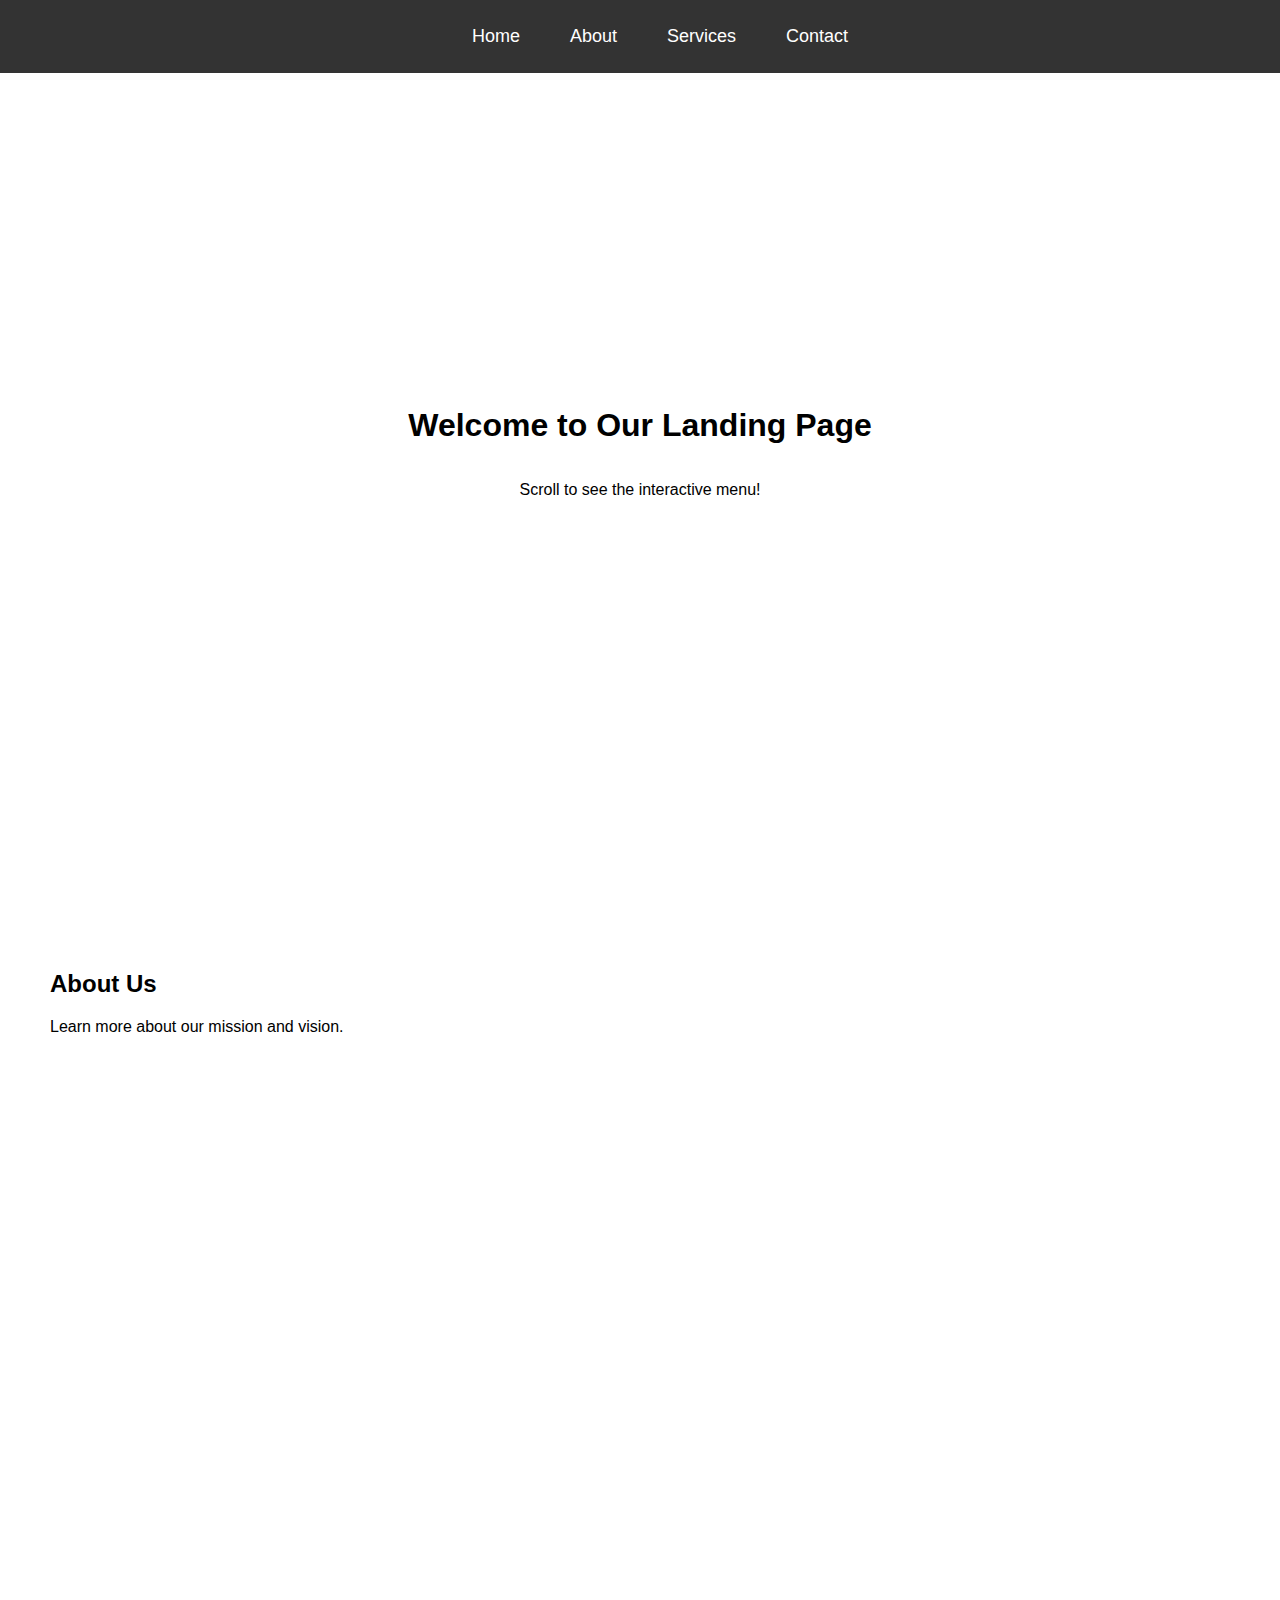
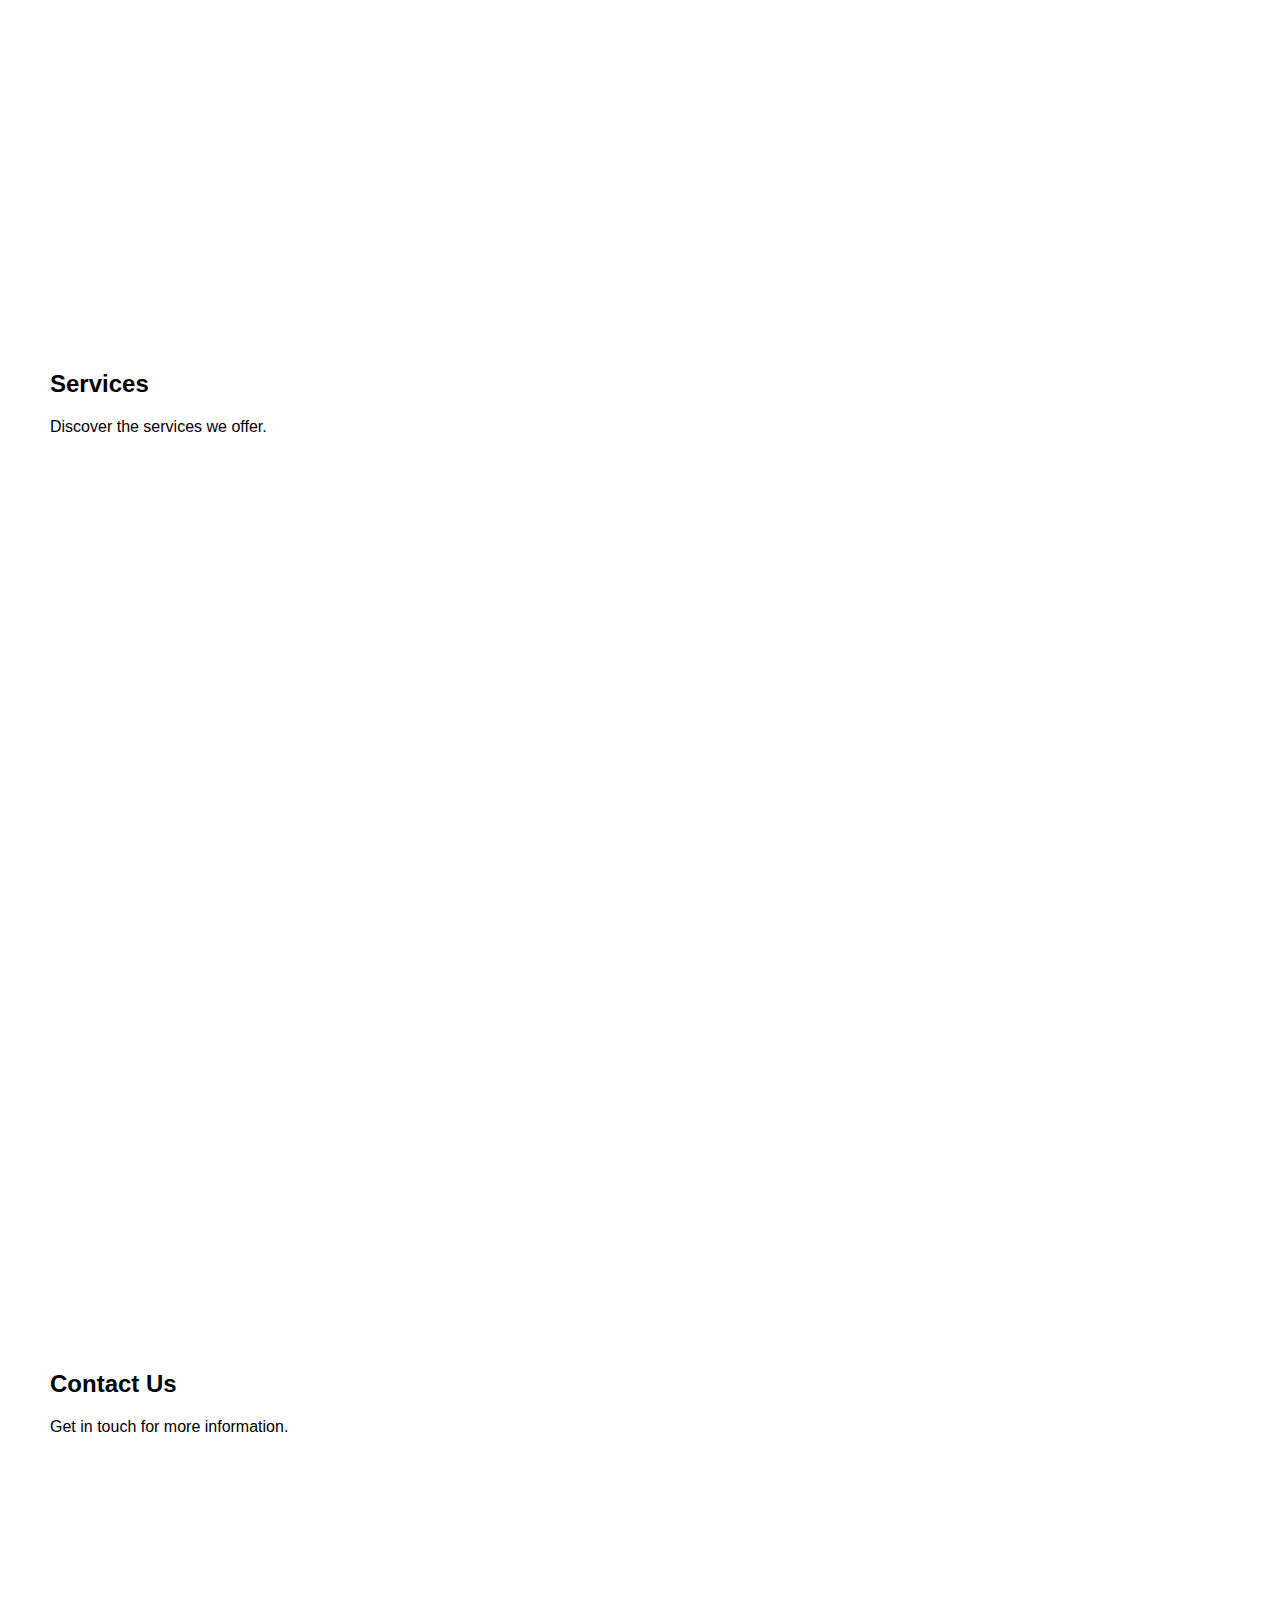
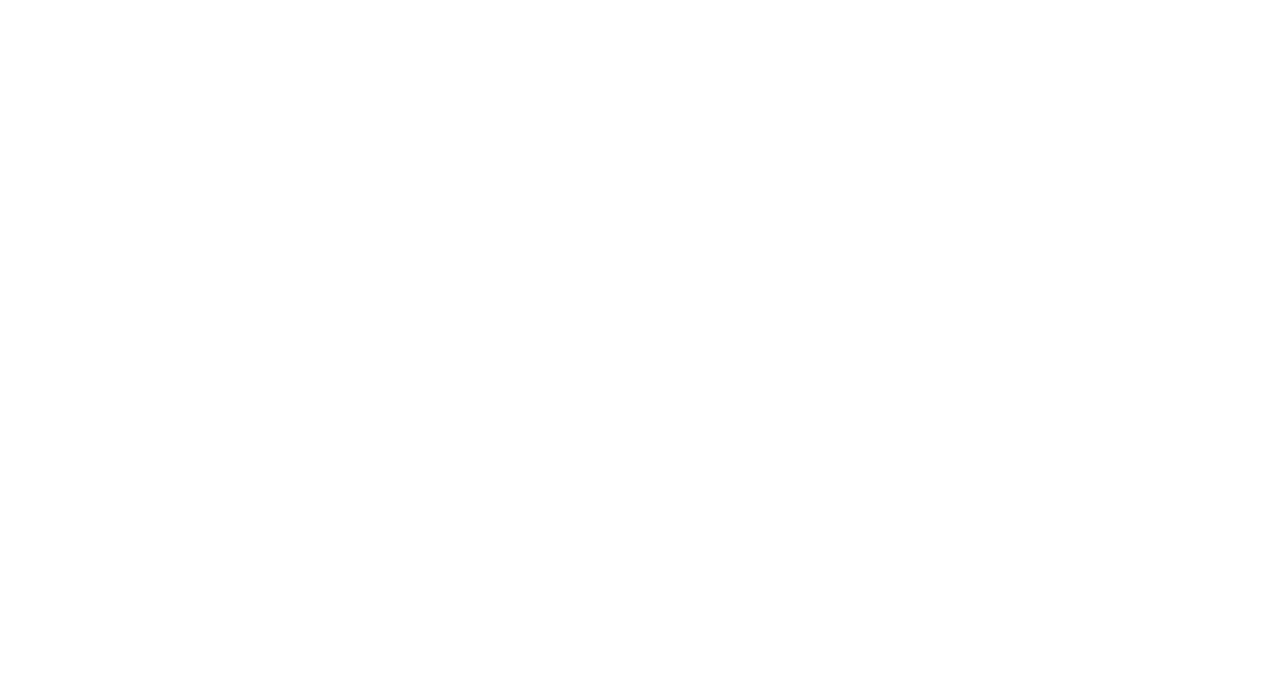
<file: web development/task 1/index.html>
<!DOCTYPE html>
<html lang="en">
<head>
    <meta charset="UTF-8">
    <meta name="viewport" content="width=device-width, initial-scale=1.0">
    <title>Responsive Landing Page</title>
    <link rel="stylesheet" href="styles.css">
</head>
<body>
    <nav class="navbar">
        <ul class="nav-menu">
            <li><a href="#home">Home</a></li>
            <li><a href="#about">About</a></li>
            <li><a href="#services">Services</a></li>
            <li><a href="#contact">Contact</a></li>
        </ul>
    </nav>

    <header id="home">
        <h1>Welcome to Our Landing Page</h1>
        <p>Scroll to see the interactive menu!</p>
    </header>

    <section id="about">
        <h2>About Us</h2>
        <p>Learn more about our mission and vision.</p>
    </section>

    <section id="services">
        <h2>Services</h2>
        <p>Discover the services we offer.</p>
    </section>

    <section id="contact">
        <h2>Contact Us</h2>
        <p>Get in touch for more information.</p>
    </section>

    <script src="script.js"></script>
</body>
</html>
</file>
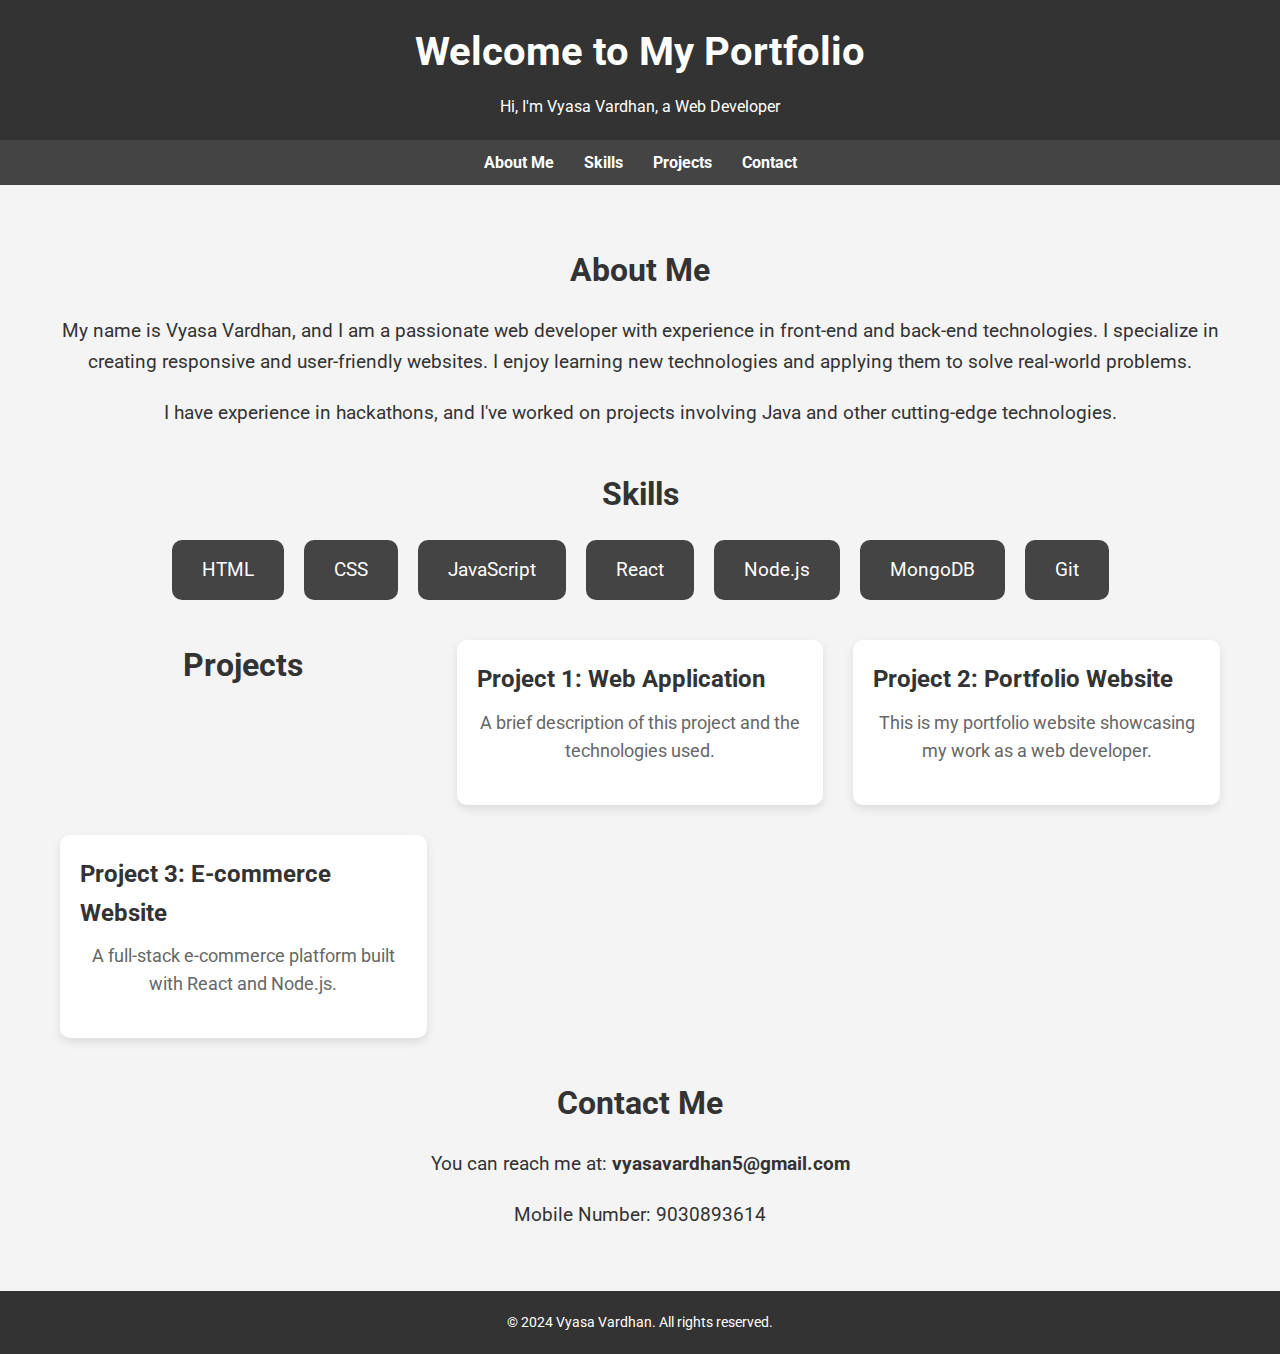
<file: web development/task 4/index.html>
<!DOCTYPE html>
<html lang="en">
<head>
	<meta charset="UTF-8">
	<meta name="viewport" content="width=device-width, initial-scale=1.0">
	<title>My Portfolio</title>
	<link href="https://fonts.googleapis.com/css2?family=Roboto:wght@400;700&display=swap" rel="stylesheet">
	<style>
		/* General Styles */
		* {
			margin: 0;
			padding: 0;
			box-sizing: border-box;
		}
		body {
			font-family: 'Roboto', sans-serif;
			background-color: #f4f4f4;
			color: #333;
			line-height: 1.6;
		}

		/* Header Styles */
		header {
			background-color: #333;
			color: white;
			padding: 20px 0;
			text-align: center;
		}
		header h1 {
			font-size: 2.5em;
			margin-bottom: 10px;
		}

		/* Navigation Styles */
		nav {
			display: flex;
			justify-content: center;
			background-color: #444;
			padding: 10px 0;
		}
		nav a {
			color: white;
			text-decoration: none;
			margin: 0 15px;
			font-weight: bold;
		}
		nav a:hover,
		nav a:focus {
			text-decoration: underline;
		}

		/* Section Styles */
		.container {
			max-width: 1200px;
			margin: 0 auto;
			padding: 20px;
		}
		.section {
			margin: 40px 0;
		}
		.section h2 {
			font-size: 2em;
			color: #333;
			text-align: center;
			margin-bottom: 20px;
		}
		.section p {
			font-size: 1.2em;
			text-align: center;
			margin-bottom: 20px;
		}

		/* Skills Section */
		.skills ul {
			display: flex;
			justify-content: center;
			flex-wrap: wrap;
			gap: 20px;
			list-style: none;
			padding: 0;
		}
		.skills li {
			background-color: #444;
			color: white;
			padding: 15px 30px;
			border-radius: 10px;
			font-size: 1.2em;
		}

		/* Projects Section */
		.projects {
			display: grid;
			grid-template-columns: repeat(auto-fit, minmax(300px, 1fr));
			gap: 30px;
		}
		.project-card {
			background-color: white;
			padding: 20px;
			border-radius: 10px;
			box-shadow: 0 4px 10px rgba(0, 0, 0, 0.1);
		}
		.project-card h3 {
			font-size: 1.5em;
			color: #333;
			margin-bottom: 10px;
		}
		.project-card p {
			font-size: 1.1em;
			color: #666;
		}

		/* Contact Section */
		#contact a {
			color: #333;
			text-decoration: none;
			font-weight: bold;
		}
		#contact a:hover,
		#contact a:focus {
			text-decoration: underline;
		}

		/* Footer Styles */
		footer {
			background-color: #333;
			color: white;
			padding: 20px;
			text-align: center;
			font-size: 0.9em;
		}
	</style>
</head>
<body>

	<!-- Header Section -->
	<header>
		<h1>Welcome to My Portfolio</h1>
		<p>Hi, I'm Vyasa Vardhan, a Web Developer</p>
	</header>
	
	<!-- Navigation Bar -->
	<nav>
		<a href="#about-me">About Me</a>
		<a href="#skills">Skills</a>
		<a href="#projects">Projects</a>
		<a href="#contact">Contact</a>
	</nav>

	<!-- Main Content -->
	<div class="container">
		<!-- About Me Section -->
		<section id="about-me" class="section">
			<h2>About Me</h2>
			<p>
				My name is Vyasa Vardhan, and I am a passionate web developer with experience in front-end and back-end technologies. I specialize in creating responsive and user-friendly websites. I enjoy learning new technologies and applying them to solve real-world problems.
			</p>
			<p>
				I have experience in hackathons, and I've worked on projects involving Java and other cutting-edge technologies.
			</p>
		</section>
		
		<!-- Skills Section -->
		<section id="skills" class="section skills">
			<h2>Skills</h2>
			<ul>
				<li>HTML</li>
				<li>CSS</li>
				<li>JavaScript</li>
				<li>React</li>
				<li>Node.js</li>
				<li>MongoDB</li>
				<li>Git</li>
			</ul>
		</section>

		<!-- Projects Section -->
		<section id="projects" class="section projects">
			<h2>Projects</h2>
			<div class="project-card">
				<h3>Project 1: Web Application</h3>
				<p>A brief description of this project and the technologies used.</p>
			</div>
			<div class="project-card">
				<h3>Project 2: Portfolio Website</h3>
				<p>This is my portfolio website showcasing my work as a web developer.</p>
			</div>
			<div class="project-card">
				<h3>Project 3: E-commerce Website</h3>
				<p>A full-stack e-commerce platform built with React and Node.js.</p>
			</div>
		</section>

		<!-- Contact Section -->
		<section id="contact" class="section">
			<h2>Contact Me</h2>
			<p>You can reach me at: <a href="mailto:vyasavardhan5@gmail.com">vyasavardhan5@gmail.com</a></p>
			<p>Mobile Number: 9030893614</p>
		</section>
	</div>

	<!-- Footer Section -->
	<footer>
		<p>&copy; 2024 Vyasa Vardhan. All rights reserved.</p>
	</footer>
</body>
</html>
</file>
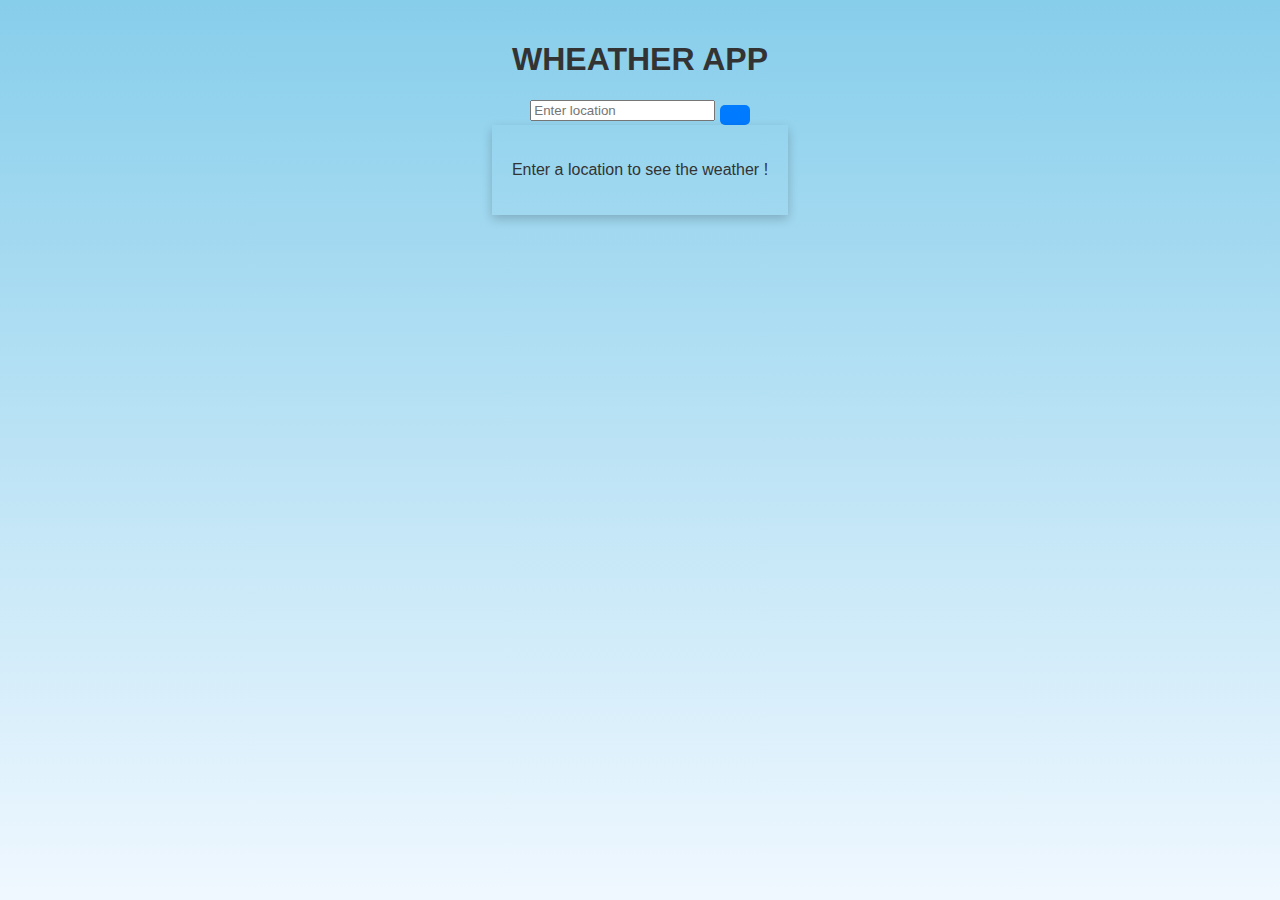
<file: web development/task 5/index.html>
<html lang="em">
<head>
	<meta charset="UTF-8">
	<meta name="viewport" content="width-device-width, initial=scale=1.0">
	<title>WHETHER APP</title>
	<style>
		body{
			font-family:Arial, sans-serif;
			text-align: center;
			margin: 0;
			padding: 0;
			background: linear-gradient(to bottom, #87CEEB, #f0f8ff);
			color: #333;
		}
		.weather-app{
			padding: 20px;
		}
		.input-container{
			margin-bottomL 20px;
		}
		.weather-card{
			display: inline-block;
			padding: 20px;
			border-radius: #fff;
			box-shadow: 0 4px 10px rgba(0,0,0,0.2);
		}
		.wheather-info{
			margin-top: 20px;
		}
		button{
			background-color: #007BFF;
			color: white;
			border: none;
			padding: 10px 15px;
			border-radius: 5px;
			corsor: pointer;
		}
		button.hover{
			background-color: #0056b3;
		}
	</style>
	</head>
	<body>
		<div class="weather-app">
			<h1> WHEATHER APP </h1>
			<div class="input-xontainer">
				<input type="text" id="location" placeholder="Enter location" ?>
				<button onclick="fetchWeather()" GER WHEATHER </button>
			</div>
			<div class="weather-card" id="weather-card">
				<p id="weatherInfo"> Enter a location to see the weather ! </p>
			</div>
		</div>
		<script src="app.js"></script>
	</body>
</html>
</file>
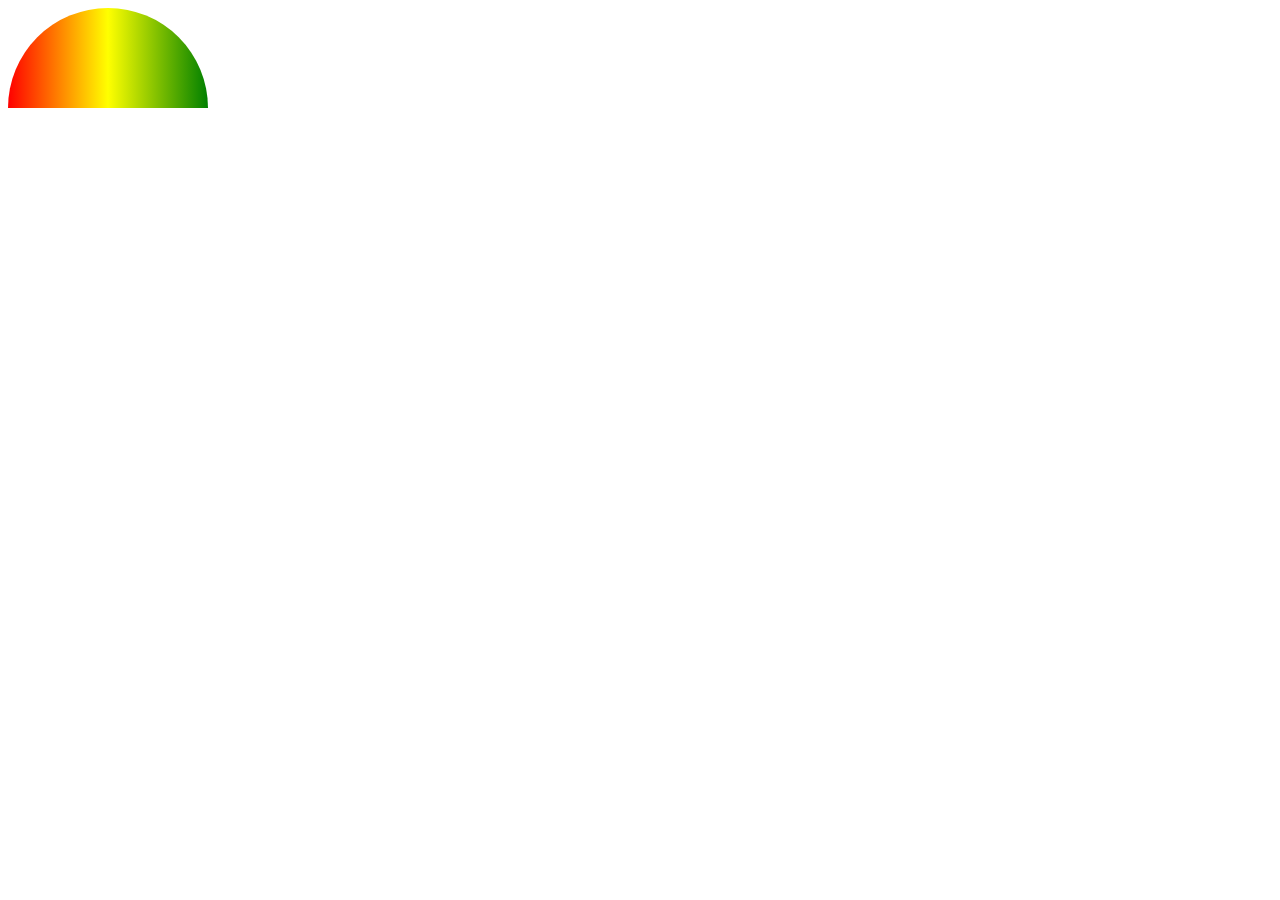
<file: web development/task 2/gradient_half_circle.html>
<!DOCTYPE html>
<html lang="en">
<head>
  <meta charset="UTF-8">
  <meta name="viewport" content="width=device-width, initial-scale=1.0">
  <title>Gradient Half Circle</title>
  <style>
    .half-circle {
      width: 200px;
      height: 100px;
      background: linear-gradient(90deg, red, yellow, green);
      border-top-left-radius: 100px;
      border-top-right-radius: 100px;
      border-bottom-left-radius: 0;
      border-bottom-right-radius: 0;
    }
  </style>
</head>
<body>
  <div class="half-circle"></div>
</body>
</html>
</file>
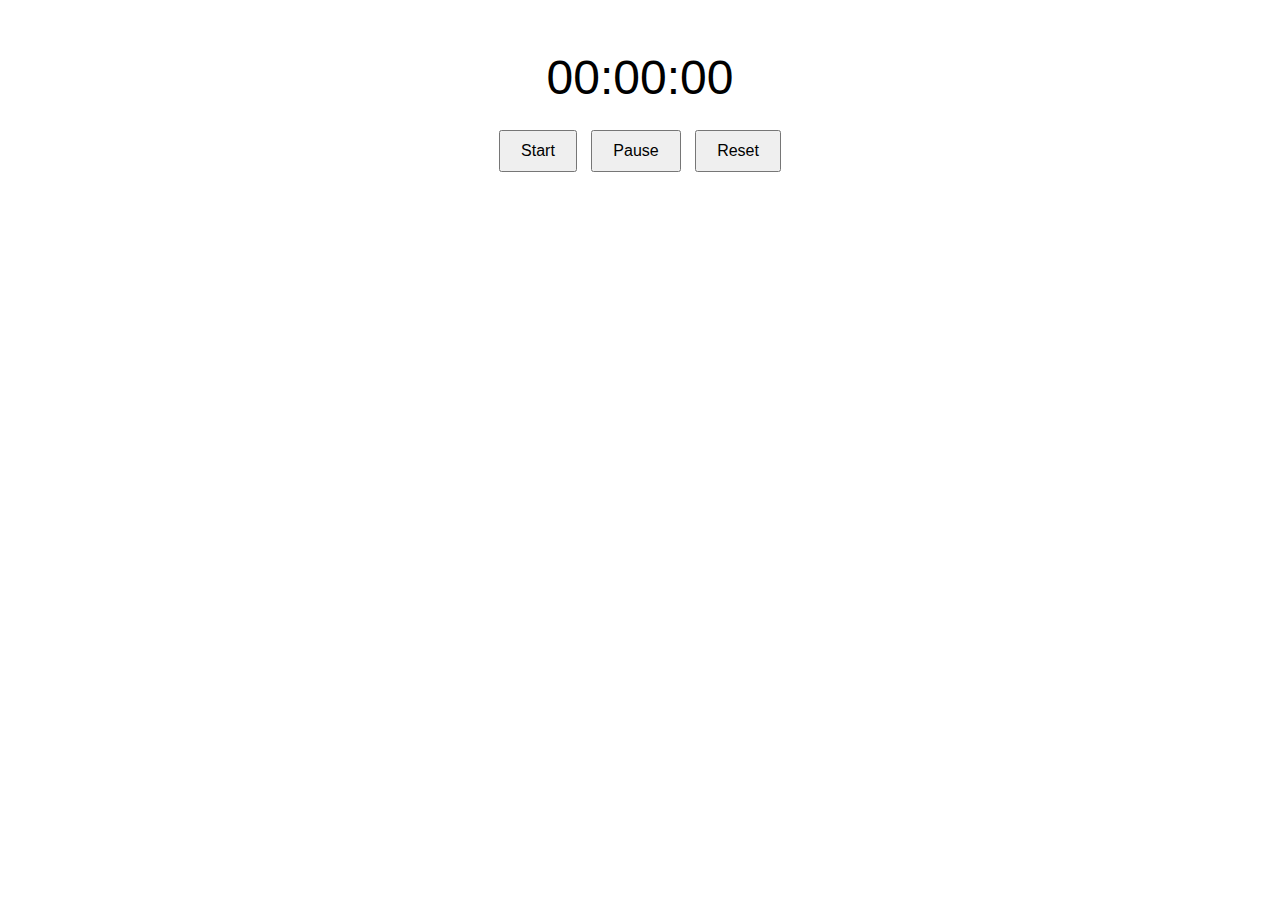
<file: web development/task 2/stopwatch.html>
<!DOCTYPE html>
<html lang="en">
<head>
  <meta charset="UTF-8">
  <meta name="viewport" content="width=device-width, initial-scale=1.0">
  <title>Stopwatch</title>
  <style>
    body {
      font-family: Arial, sans-serif;
      text-align: center;
      margin: 50px;
    }
    .timer {
      font-size: 3em;
      margin-bottom: 20px;
    }
    button {
      margin: 5px;
      padding: 10px 20px;
      font-size: 1em;
    }
    .laps {
      margin-top: 20px;
      text-align: left;
    }
  </style>
</head>
<body>
  <div class="timer">00:00:00</div>
  <button onclick="startTimer()">Start</button>
  <button onclick="pauseTimer()">Pause</button>
  <button onclick="resetTimer()">Reset</button>
  <div class="laps"></div>

  <script>
    let timer = 0, intervalId, running = false;
    const timerDisplay = document.querySelector('.timer');
    const lapsDiv = document.querySelector('.laps');

    function updateTimerDisplay() {
      const hrs = String(Math.floor(timer / 3600)).padStart(2, '0');
      const mins = String(Math.floor((timer % 3600) / 60)).padStart(2, '0');
      const secs = String(timer % 60).padStart(2, '0');
      timerDisplay.textContent = `${hrs}:${mins}:${secs}`;
    }

    function startTimer() {
      if (running) return;
      running = true;
      intervalId = setInterval(() => {
        timer++;
        updateTimerDisplay();
      }, 1000);
    }

    function pauseTimer() {
      clearInterval(intervalId);
      running = false;
    }

    function resetTimer() {
      pauseTimer();
      timer = 0;
      updateTimerDisplay();
      lapsDiv.innerHTML = '';
    }

    function lap() {
      const lapTime = document.createElement('div');
      lapTime.textContent = timerDisplay.textContent;
      lapsDiv.appendChild(lapTime);
    }
  </script>
</body>
</html>
</file>
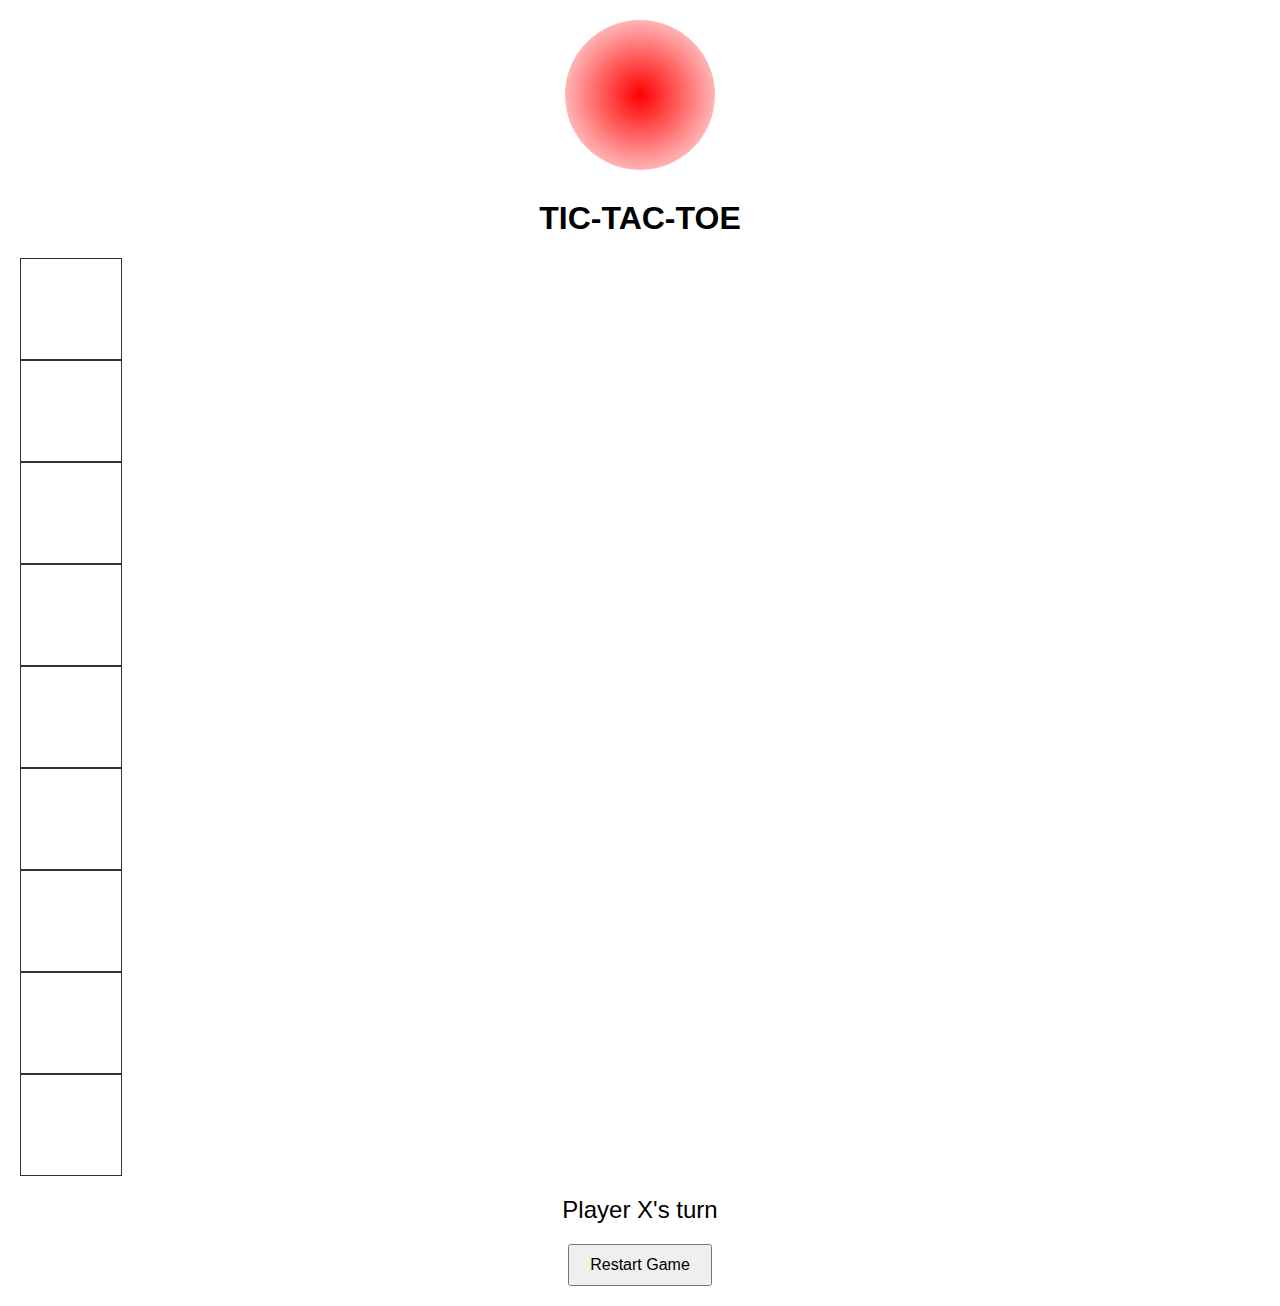
<file: web development/task 3/tic_tac_toe_with_gradient.html>
<!DOCTYPE html>
<html lang="en">
<head>
	<meta charset="UTF-8">
	<meta name="viewport" content="width=device-width, initial-scale=1.0">
	<title>TIC - TOC WEB APPLICATION</title>
	<style>
		body {
			font-family: Arial, sans-serif;
			text-align: center;
			margin: 20px;
		}
		.gradient-container {
			display: flex;
			justify-content: center;
			margin-bottom: 30px;
		}
		.circle {
			width: 150px;
			height: 150px;
			background: radial-gradient(circle, rgba(255,0,0,1), rgba(255,0,0,0));
			border-radius: 50%;
		}
		.cell {
			width: 100px;
			height: 100px;
			font-size: 2em;
			display: flex;
			align-items: center;
			justify-content: center;
			border: 1px solid #333;
			cursor: pointer;
		}
		.cell.taken {
			pointer-events: none;
		}
		.status {
			margin-top: 20px;
			font-size: 1.5em;
		}
		button {
			margin-top: 20px;
			padding: 10px 20px;
			font-size: 1em;
		}
	</style>
</head>
<body>
	<div class="gradient-container">
		<div class="circle"></div>
	</div>
	
	<h1>TIC-TAC-TOE</h1>
	<div class="board">
		<div class="cell" onclick="makeMove(this, 0)"></div>
		<div class="cell" onclick="makeMove(this, 1)"></div>
		<div class="cell" onclick="makeMove(this, 2)"></div>
		<div class="cell" onclick="makeMove(this, 3)"></div>
		<div class="cell" onclick="makeMove(this, 4)"></div>
		<div class="cell" onclick="makeMove(this, 5)"></div>
		<div class="cell" onclick="makeMove(this, 6)"></div>
		<div class="cell" onclick="makeMove(this, 7)"></div>
		<div class="cell" onclick="makeMove(this, 8)"></div>
	</div>
	<div class="status"></div>
	<button onclick="resetGame()">Restart Game</button>
	
	<script>
		const board = Array(9).fill(null);
		let currentPlayer = "X";
		const statusDiv = document.querySelector('.status');
		
		function checkWinner() {
			const winningCombos = [
				[0,1,2], [3,4,5], [6,7,8],
				[0,3,6], [1,4,7], [2,5,8],
				[0,4,8], [2,4,6]
			];
			for (const combo of winningCombos) {
				const [a, b, c] = combo;
				if (board[a] && board[a] === board[b] && board[a] === board[c]) {
					return board[a];
				}
			}
			return board.includes(null) ? null : "Tie";
		}
		
		function makeMove(cell, index) {
			if (board[index]) return;
			board[index] = currentPlayer;
			cell.textContent = currentPlayer;
			cell.classList.add('taken');
			
			const winner = checkWinner();
			if (winner) {
				statusDiv.textContent = winner === "Tie" ? "It's a tie!" : `${winner} Wins!`;
				document.querySelectorAll('.cell').forEach(cell => cell.classList.add('taken'));
			} else {
				currentPlayer = currentPlayer === "X" ? "O" : "X";
				statusDiv.textContent = `Player ${currentPlayer}'s turn`;
			}
		}
		
		function resetGame() {
			board.fill(null);
			currentPlayer = "X";
			statusDiv.textContent = `Player ${currentPlayer}'s turn`;
			document.querySelectorAll('.cell').forEach(cell => {
				cell.textContent = '';
				cell.classList.remove('taken');
			});
		}
		resetGame();
	</script>
</body>
</html>
</file>
<file: web development/task 1/styles.css>
body, url, li, a {
	margin : 0;
	padding: 0;
	list-style: none;
	text-decoration: none;
	font-family: Arial, sans-serif;
}
.navbar{
	position: fixed;
	top: 0;
	width: 100%;
	background-color: #333;
	color: while;
	padding: 10px 0;
	z-index: 1000;
	transition: background-color 0.3s ease;
}
.nav-menu{
	display: flex;
	justify-content: center;
	gap: 20px;
}
.nav-menu li a{
	color: white;
	font-size: 18px;
	padding: 5px 15px;
	transition: color 0.3s ease, background-color 0.3s ease;
}
.nav-menu li a:hover{
	background-color: #fff;
	color: #333;
	border-radius: 5px;
}
header{
	height: 100vh;
	display: flex;
	flex-direction: column;
	justify-content: center;
	align-items: center;
	text-align: center;
	background: linerar-gradient(to bottom,#6a11cb, #2575fc);
	color: whilte;
}
section{
	padding: 50px;
	height: 100vh;
}
.navbar.scrolled{
	background-color: 555;
}
</file>
